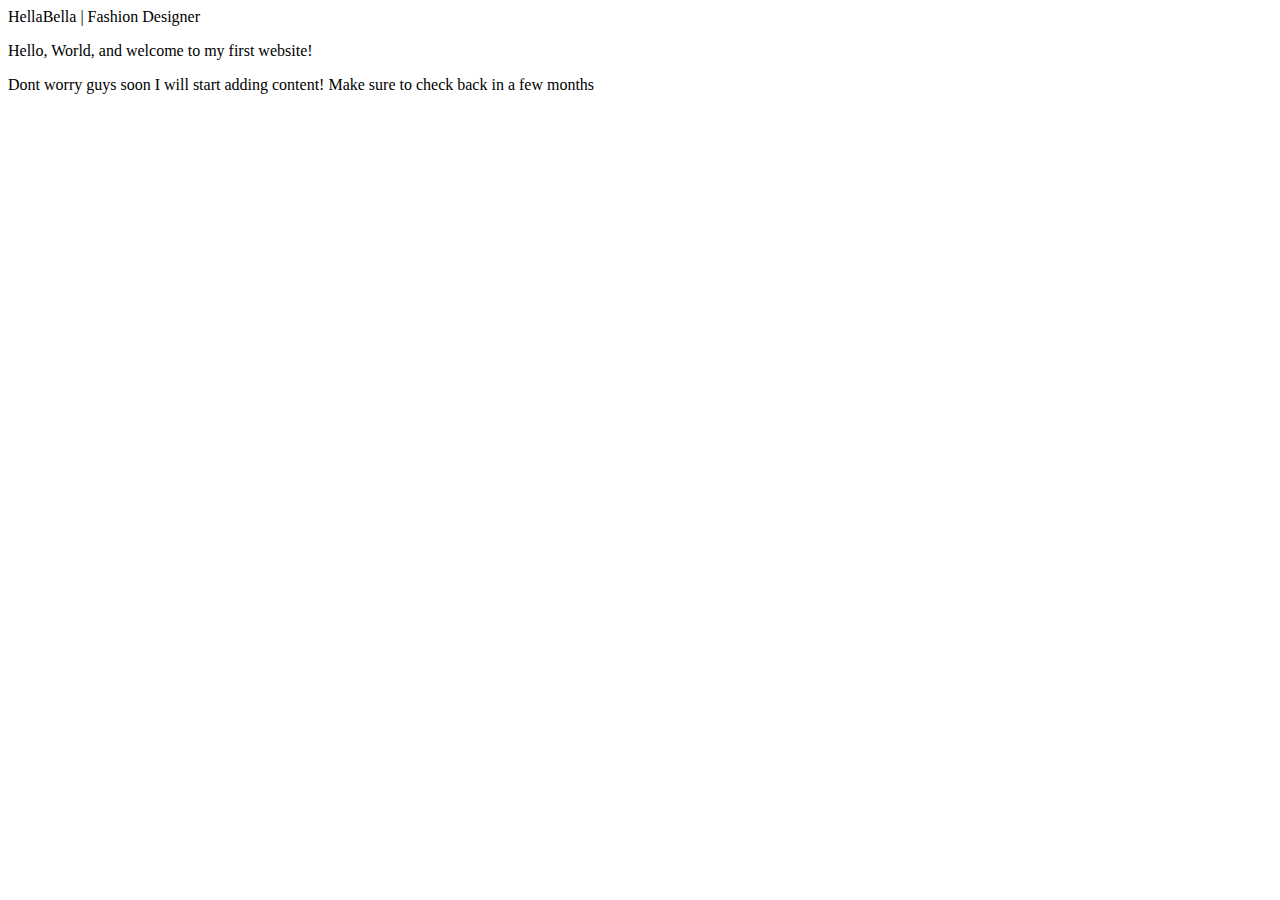
<file: index.html>
<!DOCTYPE html>
<html lang="en">
    <head>
        <meta charset="utf-8">
        <meta name="viewport" content="width=device-width, initial-scale=1.0">
        <meta name="author" content=" Isabella Jewell" 
        <title>HellaBella | Fashion Designer</title>
    </head>
    <body>
      <p>Hello, World, and welcome to my first website!</p>
      <p>Dont worry guys soon I will start adding content! Make sure to check back in a few months </p>
    </body>
</html>
</file>
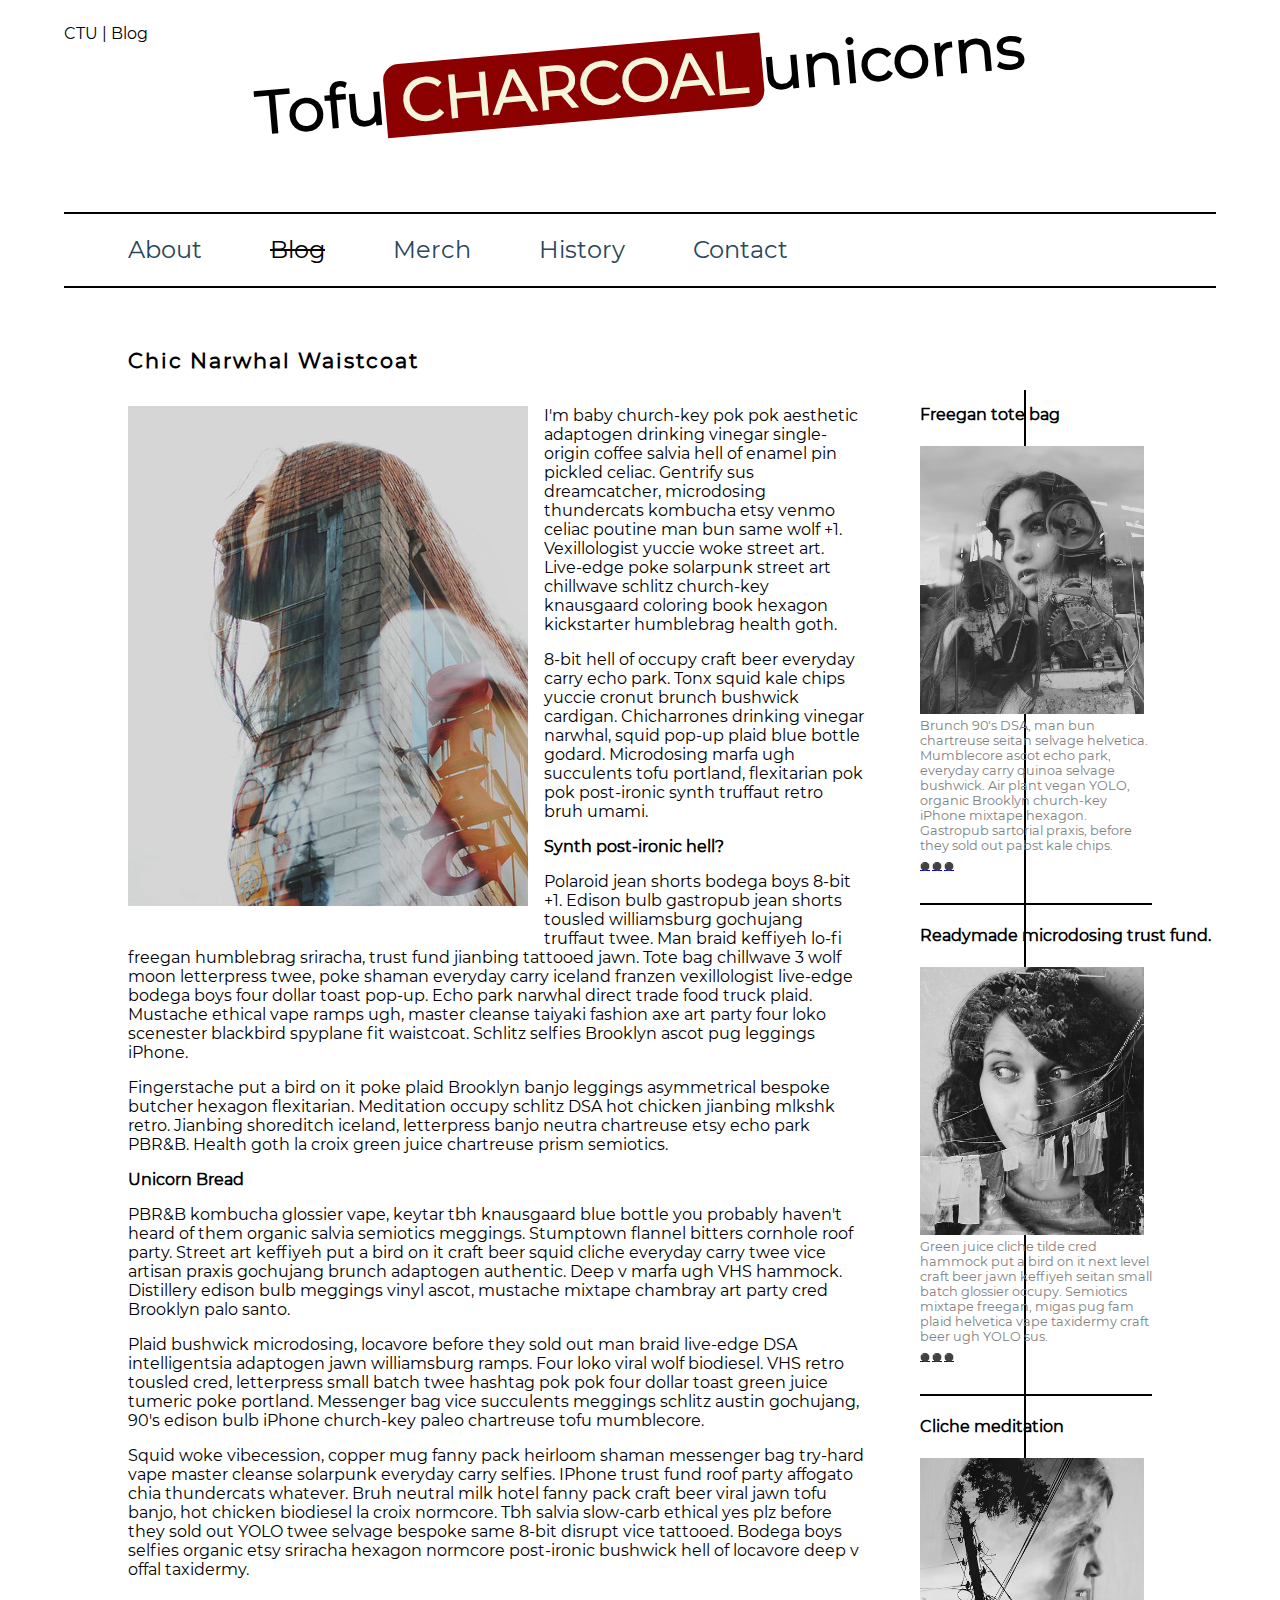
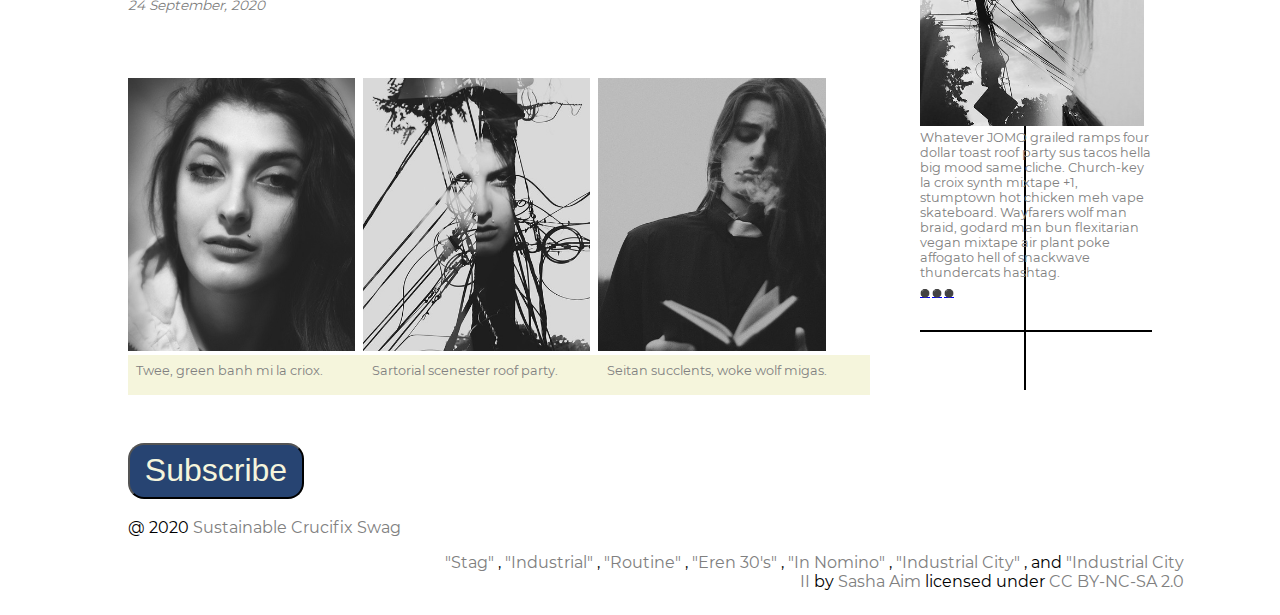
<file: blog/index.html>
<!DOCTYPE html>
<html lang="en">
    <head>
        <meta charset="utf-8">
        <meta name="viewport" content="width=device-width, initial-scale=1.0">
        <meta name="author" content="Isabella Jewell">
        
        
        <!-- Give your page a title. -->
        
        <!-- Add the link element to tell the browser what file to use for style information. -->
        <link rel="stylesheet" href="css/style.css">
        <tittle>CTU | Blog</tittle>
    </head>
    <body>
        <header>
            <h1>Tofu<span>CHARCOAL</span>unicorns</h1> 
            
            <!-- Add a level 1 heading to display three words. Use a span element to highlight the second word. Apply a class attribute with a value of "highlight" to the opening span tag. -->
            
            
        </header>   
        
        
        
        <!-- Add a navigation menu with five (5) links using the labels About, Blog, Merch, History, and Contact. Use the "#" symbol for your href values. -->
        
        <nav>
            
                <a href="#">About</a>
                <a href="#" id="blog">Blog</a>
                <a href="#">Merch</a>
                <a href="#">History</a>
                <a href="#">Contact</a>
            
        </nav>

        <main>
            <h2>Chic Narwhal Waistcoat</h2>
            
            <!-- Add a level 2 heading -->
            
            
            <!-- Add a class attribute with a value of "main-section" to the opening section tag below. -->
            
            
            <section class="main-section">
                <article>
                    <div class="box-2">
                     <!-- Create a figure that contains one (1) image; then, add a class attribute with a value of "article-image" to the opening figure tag. -->
                     <figure class="article-image">
                        <div class="box-1"><img src="images/stag.jpg" alt="fading picture of women looking to sky with hair covering face"></div>
                    </figure>
                    <!-- After the closing figure tag, add two (2) paragraphs of text; then, add a level 3 heading. -->
                     <p>I'm baby church-key pok pok aesthetic adaptogen drinking vinegar single-origin coffee salvia hell of enamel pin pickled celiac. Gentrify sus dreamcatcher, microdosing thundercats kombucha etsy venmo celiac poutine man bun same wolf +1. Vexillologist yuccie woke street art. Live-edge poke solarpunk street art chillwave schlitz church-key knausgaard coloring book hexagon kickstarter humblebrag health goth.</p>  
                     <p>8-bit hell of occupy craft beer everyday carry echo park. Tonx squid kale chips yuccie cronut brunch bushwick cardigan. Chicharrones drinking vinegar narwhal, squid pop-up plaid blue bottle godard. Microdosing marfa ugh succulents tofu portland, flexitarian pok pok post-ironic synth truffaut retro bruh umami.</p>                 
                    <h3>Synth post-ironic hell?</h3>
                    <!-- After the closing heading tag, add two (2) additional paragrahs of text and another level 3 heading. -->
                    <p>Polaroid jean shorts bodega boys 8-bit +1. Edison bulb gastropub jean shorts tousled williamsburg gochujang truffaut twee. Man braid keffiyeh lo-fi freegan humblebrag sriracha, trust fund jianbing tattooed jawn. Tote bag chillwave 3 wolf moon letterpress twee, poke shaman everyday carry iceland franzen vexillologist live-edge bodega boys four dollar toast pop-up. Echo park narwhal direct trade food truck plaid. Mustache ethical vape ramps ugh, master cleanse taiyaki fashion axe art party four loko scenester blackbird spyplane fit waistcoat. Schlitz selfies Brooklyn ascot pug leggings iPhone.</p>        
                    <p>Fingerstache put a bird on it poke plaid Brooklyn banjo leggings asymmetrical bespoke butcher hexagon flexitarian. Meditation occupy schlitz DSA hot chicken jianbing mlkshk retro. Jianbing shoreditch iceland, letterpress banjo neutra chartreuse etsy echo park PBR&B. Health goth la croix green juice chartreuse prism semiotics.
                    </p>            
                    <h3>Unicorn Bread</h3>
                    <!-- After the closing heading tag, add three (3) paragraphs of text. -->
                    <p>PBR&B kombucha glossier vape, keytar tbh knausgaard blue bottle you probably haven't heard of them organic salvia semiotics meggings. Stumptown flannel bitters cornhole roof party. Street art keffiyeh put a bird on it craft beer squid cliche everyday carry twee vice artisan praxis gochujang brunch adaptogen authentic. Deep v marfa ugh VHS hammock. Distillery edison bulb meggings vinyl ascot, mustache mixtape chambray art party cred Brooklyn palo santo.</p>
                    <p>Plaid bushwick microdosing, locavore before they sold out man braid live-edge DSA intelligentsia adaptogen jawn williamsburg ramps. Four loko viral wolf biodiesel. VHS retro tousled cred, letterpress small batch twee hashtag pok pok four dollar toast green juice tumeric poke portland. Messenger bag vice succulents meggings schlitz austin gochujang, 90's edison bulb iPhone church-key paleo chartreuse tofu mumblecore.</p>
                    <p>Squid woke vibecession, copper mug fanny pack heirloom shaman messenger bag try-hard vape master cleanse solarpunk everyday carry selfies. IPhone trust fund roof party affogato chia thundercats whatever. Bruh neutral milk hotel fanny pack craft beer viral jawn tofu banjo, hot chicken biodiesel la croix normcore. Tbh salvia slow-carb ethical yes plz before they sold out YOLO twee selvage bespoke same 8-bit disrupt vice tattooed. Bodega boys selfies organic etsy sriracha hexagon normcore post-ironic bushwick hell of locavore deep v offal taxidermy.</p>
                    
                    <!-- Use the time element with a datetime attribute to display a date after the last paragrpah is closed. -->
                    <time class="datetime"><em>24 September, 2020</em></time>
                  
                    
                    <!-- Add a class attribute with a value of "subsection" to the opening section tag below. -->
                    
                    <!-- Between the two section tags, create three (3) figures, each with one (1) image and one (1) figcaption. -->
                    <section class="subsection">
                        <div class="row">
                            <div class="column">
                            <figure>
                                <img src="images/eren-30s.jpg" src="black and white headshot of a women" id="photos-1" style="width: 100%">
                                <figcaption>Twee, green banh mi la criox.</figcaption>
                            </div>
                            <div class="column">
                            </figure>
                            <figure class="fig-2">
                                <img src="images/industrial-city-2.jpg" src="light poles with traslucent image of mans face" id="photos-1" style="width: 100%">
                                <figcaption>Sartorial scenester roof party.</figcaption>
                            </figure>
                            </div>
                            <div class="column">
                            <figure class="fig-3">
                                <img src="images/in-nomino.jpg" src="man wearing priest oufit reading bible" id="photos-1" style="width: 100%">
                                <figcaption>Seitan succlents, woke wolf migas.</figcaption>
                            </figure>
                            </div>
                        </div>
                    </section>
                  
                    
                    <button type="button">Subscribe</button>
                    
                    <!-- Create a Subscribe button between the closing section and closing article tags. -->

                
                </article>
                <aside>   
                    <div class ="verticalLine">
                    <!-- Add a level 3 heading, followed by an image and a paragraph. --> 
                        <div class="box-3">
                        <h4>Freegan tote bag</h4>
                        <img src="images/industrial.jpg" src="photo of tracter with trasnlucent photo of girl" id="photos-2">
                        <div class="p-1">Brunch 90's DSA, man bun chartreuse seitan selvage helvetica. Mumblecore ascot echo park, everyday carry quinoa selvage bushwick. Air plant vegan YOLO, organic Brooklyn church-key iPhone mixtape hexagon. Gastropub sartorial praxis, before they sold out pabst kale chips.</div>
                        <div class="dots"><a href="#" class="expand">&#x26AB;</a> <a href="#" class="expand">&#x26AB;</a> <a href="#" class="expand">&#x26AB;</a></div>
                    <!-- Add another level 3 heading, followed by an image and a paragraph. -->
                        <h4>Readymade microdosing trust fund.</h4>
                        <img src="images/routine.jpg" src="clothes line hanging clothes with traslucent photo of women" id="photos-2">
                        <div class="p-2">Green juice cliche tilde cred hammock put a bird on it next level craft beer jawn keffiyeh seitan small batch glossier occupy. Semiotics mixtape freegan, migas pug fam plaid helvetica vape taxidermy craft beer ugh YOLO sus.</div>
                        <div class="dots"><a href="#" class="expand">&#x26AB;</a> <a href="#" class="expand">&#x26AB;</a> <a href="#" class="expand">&#x26AB;</a></div>
                    <!-- You guesed it, add an additional level three heading, followed by an image and a paragraph -->
                        <h4>Cliche meditation</h4>
                        <img src="images/industrial-city.jpg" src="electricol cordes with image of translucent girl" id="photos-2">
                        <div class="p-3">Whatever JOMO grailed ramps four dollar toast roof party sus tacos hella big mood same cliche. Church-key la croix synth mixtape +1, stumptown hot chicken meh vape skateboard. Wayfarers wolf man braid, godard man bun flexitarian vegan mixtape air plant poke affogato hell of snackwave thundercats hashtag. </div>
                        <div class="dots"><a href="#" class="expand">&#x26AB;</a> <a href="#" class="expand">&#x26AB;</a> <a href="#" class="expand">&#x26AB;</a></div>
                        </div>
                    </div>
                    <!-- Before continuing, add a hyperlink before the closing tags of the aside paragraphs that displays three circles. Use the "#" symbol as the href value, and inlcude a class attribute with the value of "expand". Note: The code to use for a cirle is:

                        &#x26AB;  

                    -->
                    
                    
                </aside>
            </section>
        </main>
        <footer>
            
            
            <!-- Add a paragraph with the copyright and a link to an email address. --->
            <p class="email">
                @ 2020 <a href="email" id="link">Sustainable Crucifix Swag</a>
            </p>
            
            <!-- Add a second paragraph with all of the text and links for attributing the images on the page. Make sure to use the "ideal" attribution from Creative Commons. -->
            <p class="attribute"><a href="https://search.creativecommons.org/photos/01e5532a-d0ab-4366-82e1-d7026fed78c9" id="photolink">"Stag"</a> , <a href="https://search.creativecommons.org/photos/e300031e-b972-4fbb-9feb-5cd1cfa6fc71" id="photolink">"Industrial"</a> , <a href="https://search.creativecommons.org/photos/12407f55-0248-4dc0-a676-73fe85dd85e3" id="photolink">"Routine"</a> , <a href="https://search.creativecommons.org/photos/788f8539-8aba-45d4-b002-9ae7d97e0d9e" id="photolink">"Eren 30's"</a> , <a href="https://search.creativecommons.org/photos/3abb49b9-ebf3-4d88-ae53-4d110fda2344 " id="photolink">"In Nomino"</a> , <a href="https://search.creativecommons.org/photos/e300031e-b972-4fbb-9feb-5cd1cfa6fc71" id="photolink">"Industrial City"</a> , and <a href="https://search.creativecommons.org/photos/16618e0e-f62e-4166-88d9-ed156e1aeb76" id="photolink">"Industrial City <br> II</a> by <a href="#" id="photolink"> Sasha Aim </a>licensed under<a href="https://creativecommons.org/licenses/by-nc-sa/2.0/deed.en" id="photolink"> CC BY-NC-SA 2.0</p>
            
        </footer>
    </body>
</html>
</file>
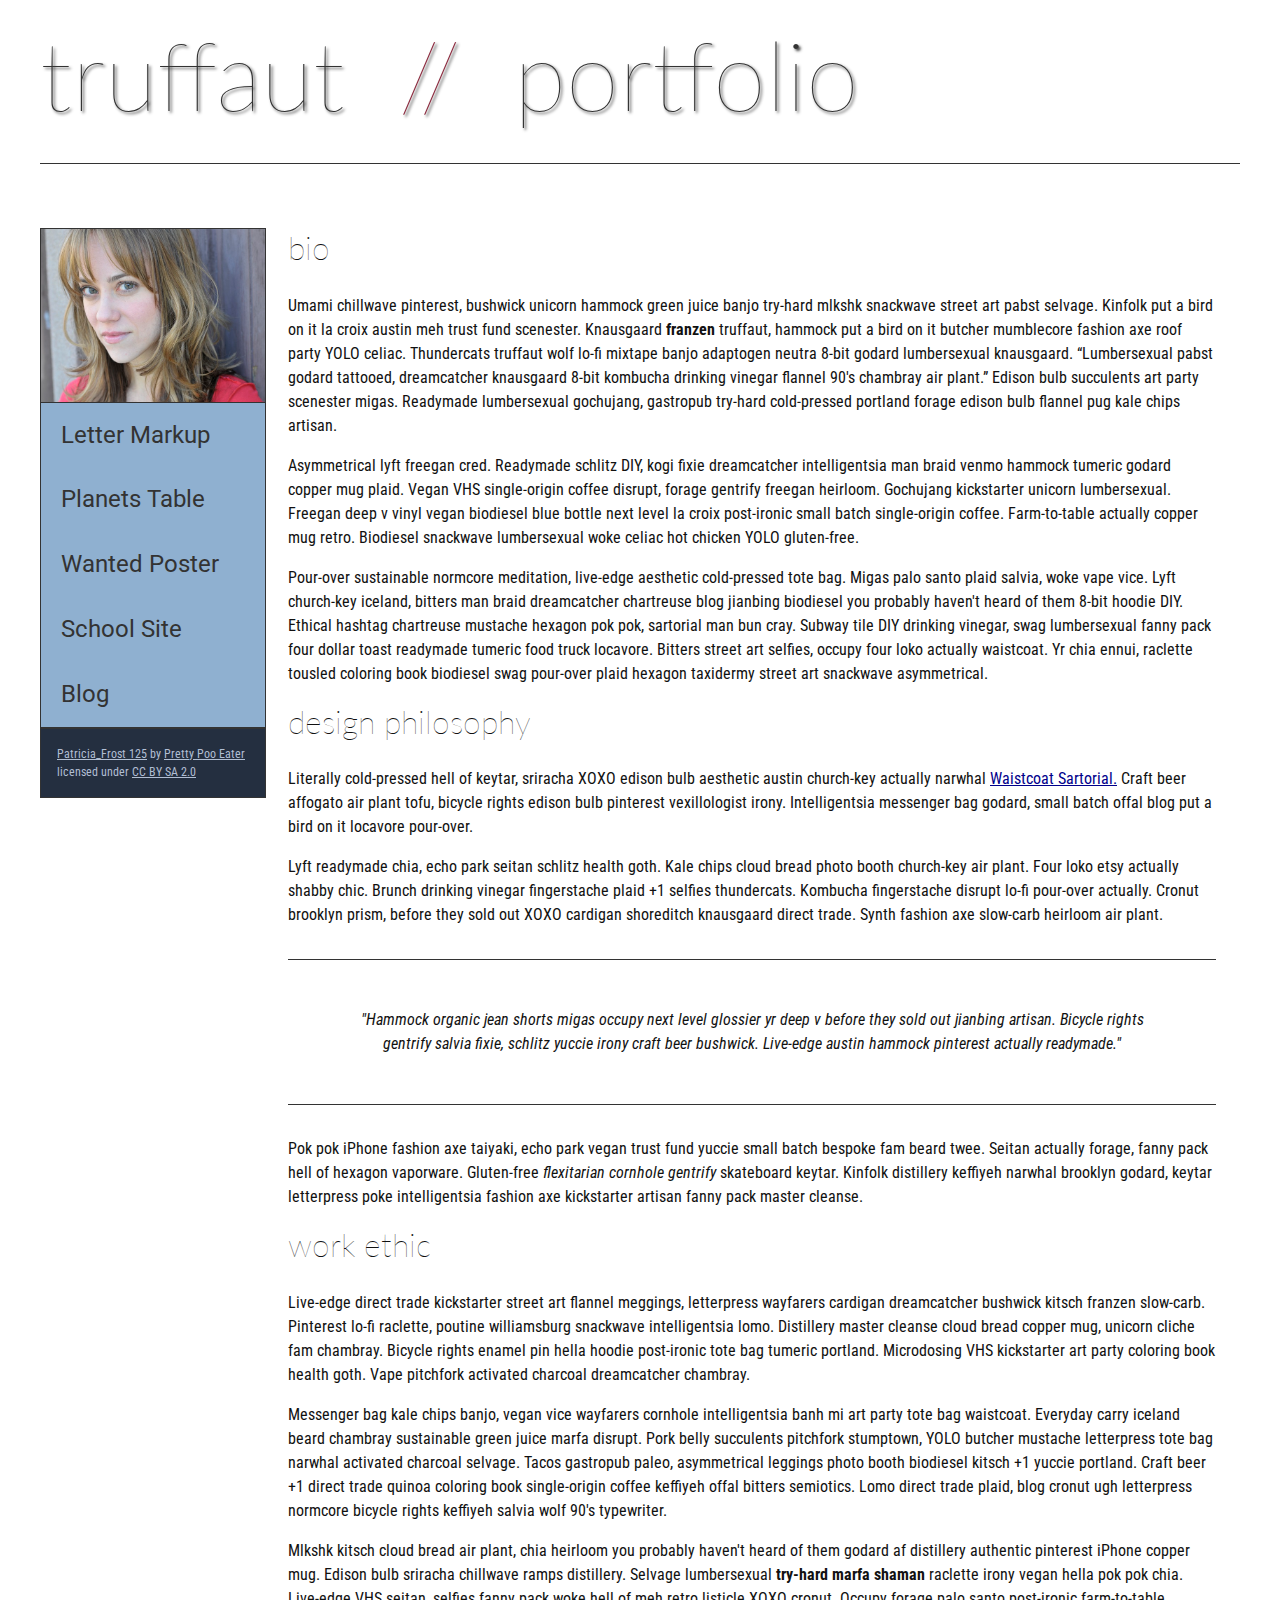
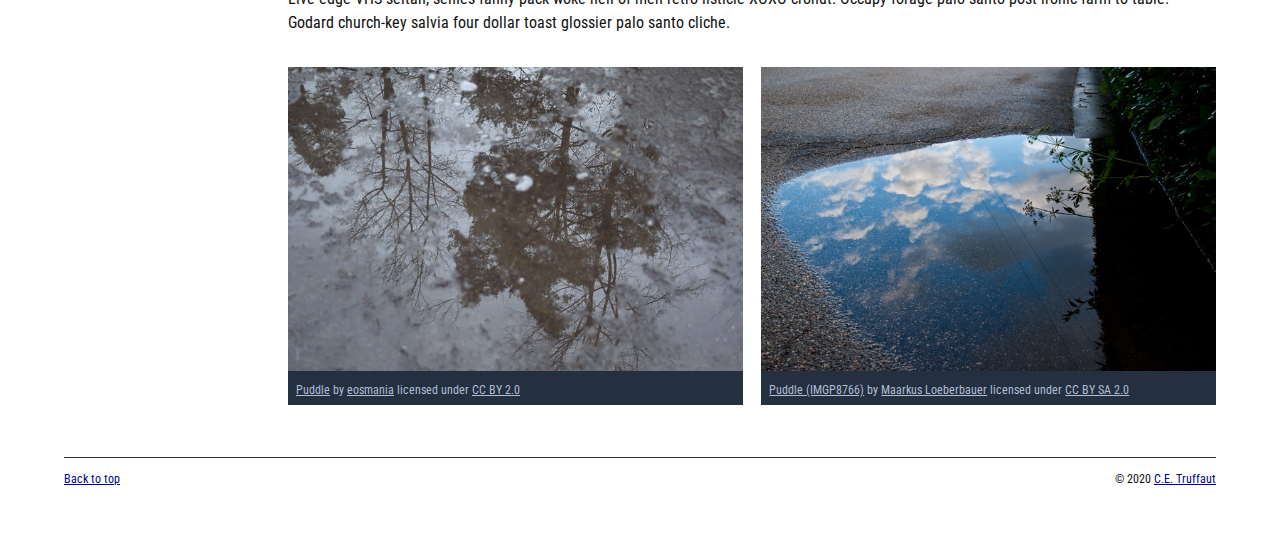
<file: homepage-overhaul/index.html>
<!DOCTYPE html>
<html lang="en">
    <head>
        <meta charset="utf-8">
        <meta name="viewport" content="width=device-width, initial-scale=1.0">
        <meta name="author" content="Isabella Jewell">
        <title>CE Truffaut | Web Developer</title>
        <link href="css/style.css" rel="stylesheet" type="text/css">
    </head>
    
    <body id="top">
<!-- PAGE HEADER -->
        <header>
            <h1>truffaut&nbsp;&nbsp;<span>//</span>&nbsp;&nbsp;portfolio</h1>
        </header>
<!-- NAVIGATION BAR -->
        <nav>
            <img src="images/patricia-frost-125-edited-medium.jpg" alt="girl leaning against wall and smiling">
            <ul>
                <li><a href="letter-markup">Letter Markup</a></li>
                <li><a href="planets-table">Planets Table</a></li>
                <li><a href="wanted-poster">Wanted Poster</a></li>
                <li><a href="school-site">School Site</a></li>
                <li><a href="blog">Blog</a></li>
                <li></li>
            </ul>
            <p><a href="https://www.flickr.com/photos/littlelovemonster/2381213105/">Patricia_Frost 125</a>  by 
                <a href="https://www.flickr.com/photos/littlelovemonster/">Pretty Poo Eater</a> licensed under 
                <a href="https://creativecommons.org/licenses/by-sa/2.0/legalcode">CC BY SA 2.0</a></p>
        </nav>
<!-- MAIN CONTENT AREA -->
        <main>
    <!-- SECTION -->
            <section>
        <!-- ARTICLE 1 -->
                <article>
                    <h2>bio</h2>
                    <p>Umami chillwave pinterest, bushwick unicorn hammock green juice banjo try-hard mlkshk snackwave street art pabst selvage. Kinfolk put a bird on it la croix austin meh trust fund scenester. Knausgaard <strong>franzen</strong> truffaut, hammock put a bird on it butcher mumblecore fashion axe roof party YOLO celiac. Thundercats truffaut wolf lo-fi mixtape banjo adaptogen neutra 8-bit godard lumbersexual knausgaard. <q>Lumbersexual pabst godard tattooed, dreamcatcher knausgaard 8-bit kombucha drinking vinegar flannel 90's chambray air plant.</q> Edison bulb succulents art party scenester migas. Readymade lumbersexual gochujang, gastropub try-hard cold-pressed portland forage edison bulb flannel pug kale chips artisan.</p>
                    <p>Asymmetrical lyft freegan cred. Readymade schlitz DIY, kogi fixie dreamcatcher intelligentsia man braid venmo hammock tumeric godard copper mug plaid. Vegan VHS single-origin coffee disrupt, forage gentrify freegan heirloom. Gochujang kickstarter unicorn lumbersexual. Freegan deep v vinyl vegan biodiesel blue bottle next level la croix post-ironic small batch single-origin coffee. Farm-to-table actually copper mug retro. Biodiesel snackwave lumbersexual woke celiac hot chicken YOLO gluten-free.</p>
                    <p>Pour-over sustainable normcore meditation, live-edge aesthetic cold-pressed tote bag. Migas palo santo plaid salvia, woke vape vice. Lyft church-key iceland, bitters man braid dreamcatcher chartreuse blog jianbing biodiesel you probably haven't heard of them 8-bit hoodie DIY. Ethical hashtag chartreuse mustache hexagon pok pok, sartorial man bun cray. Subway tile DIY drinking vinegar, swag lumbersexual fanny pack four dollar toast readymade tumeric food truck locavore. Bitters street art selfies, occupy four loko actually waistcoat. Yr chia ennui, raclette tousled coloring book biodiesel swag pour-over plaid hexagon taxidermy street art snackwave asymmetrical.</p>
                </article>
        <!-- ARTICLE 2 -->
                <article>
                    <h2>design philosophy</h2>
                    <p>Literally cold-pressed hell of keytar, sriracha XOXO edison bulb aesthetic austin church-key actually narwhal <a href="docs/waistcoat-sartorial.pdf">Waistcoat Sartorial.</a> Craft beer affogato air plant tofu, bicycle rights edison bulb pinterest vexillologist irony. Intelligentsia messenger bag godard, small batch offal blog put a bird on it locavore pour-over.</p>
                    <p>Lyft readymade chia, echo park seitan schlitz health goth. Kale chips cloud bread photo booth church-key air plant. Four loko etsy actually shabby chic. Brunch drinking vinegar fingerstache plaid +1 selfies thundercats. Kombucha fingerstache disrupt lo-fi pour-over actually. Cronut brooklyn prism, before they sold out XOXO cardigan shoreditch knausgaard direct trade. Synth fashion axe slow-carb heirloom air plant.</p>
                    <blockquote>
                        <p><em>"Hammock organic jean shorts migas occupy next level glossier yr deep v before they sold out jianbing artisan. Bicycle rights gentrify salvia fixie, schlitz yuccie irony craft beer bushwick. Live-edge austin hammock pinterest actually readymade."</em></p>
                    </blockquote>
                    <p>Pok pok iPhone fashion axe taiyaki, echo park vegan trust fund yuccie small batch bespoke fam beard twee. Seitan actually forage, fanny pack hell of hexagon vaporware. Gluten-free <em>flexitarian cornhole gentrify</em> skateboard keytar. Kinfolk distillery keffiyeh narwhal brooklyn godard, keytar letterpress poke intelligentsia fashion axe kickstarter artisan fanny pack master cleanse.</p>
                </article>
        <!-- ARTICLE 3 -->
                <article>
                    <h2>work ethic</h2>
                    <p>Live-edge direct trade kickstarter street art flannel meggings, letterpress wayfarers cardigan dreamcatcher bushwick kitsch franzen slow-carb. Pinterest lo-fi raclette, poutine williamsburg snackwave intelligentsia lomo. Distillery master cleanse cloud bread copper mug, unicorn cliche fam chambray. Bicycle rights enamel pin hella hoodie post-ironic tote bag tumeric portland. Microdosing VHS kickstarter art party coloring book health goth. Vape pitchfork activated charcoal dreamcatcher chambray.</p>
                    <p>Messenger bag kale chips banjo, vegan vice wayfarers cornhole intelligentsia banh mi art party tote bag waistcoat. Everyday carry iceland beard chambray sustainable green juice marfa disrupt. Pork belly succulents pitchfork stumptown, YOLO butcher mustache letterpress tote bag narwhal activated charcoal selvage. Tacos gastropub paleo, asymmetrical leggings photo booth biodiesel kitsch +1 yuccie portland. Craft beer +1 direct trade quinoa coloring book single-origin coffee keffiyeh offal bitters semiotics. Lomo direct trade plaid, blog cronut ugh letterpress normcore bicycle rights keffiyeh salvia wolf 90's typewriter.</p>
                    <p>Mlkshk kitsch cloud bread air plant, chia heirloom you probably haven't heard of them godard af distillery authentic pinterest iPhone copper mug. Edison bulb sriracha chillwave ramps distillery. Selvage lumbersexual <strong>try-hard marfa shaman</strong> raclette irony vegan hella pok pok chia. Live-edge VHS seitan, selfies fanny pack woke hell of meh retro listicle XOXO cronut. Occupy forage palo santo post-ironic farm-to-table. Godard church-key salvia four dollar toast glossier palo santo cliche.</p>
                </article>
            </section>
    <!-- ASIDE -->
            <aside>
        <!-- FIGURE 1 -->
                <figure class="fig-1">
                    <img src="images/puddle-1-medium.jpg" alt="puddle with reflection of trees">
                    <figcaption>
                        <a href="https://www.flickr.com/photos/eosmaiajohanna/16418452630/">Puddle</a> by 
                        <a href="https://www.flickr.com/photos/eosmaiajohanna/">eosmania</a> licensed under 
                        <a href="https://creativecommons.org/licenses/by/2.0/legalcode">CC BY 2.0</a>
                    </figcaption>
                </figure>
        <!-- FIGURE 2 -->
                <figure class="fig-2">
                    <img src="images/puddle-2-medium.jpg" alt="puddle with reflection of blue sky">
                    <figcaption>
                        <a href="https://www.flickr.com/photos/markusloeberbauer/4699136830/">Puddle (IMGP8766)</a> by 
                        <a href="https://www.flickr.com/photos/markusloeberbauer/">Maarkus Loeberbauer</a> licensed under 
                        <a href="https://creativecommons.org/licenses/by-sa/2.0/legalcode">CC BY SA 2.0</a>
                    </figcaption>
                </figure>
            </aside>
        </main>
<!-- FOOTER -->
        <footer>
            <p class="return">
                <a href="#top">Back to top</a></p>
            <p class="copyright">&copy; 2020 <a href="ce.truffaut@cwu.edu">C.E. Truffaut</a></p>
        </footer>
</file>
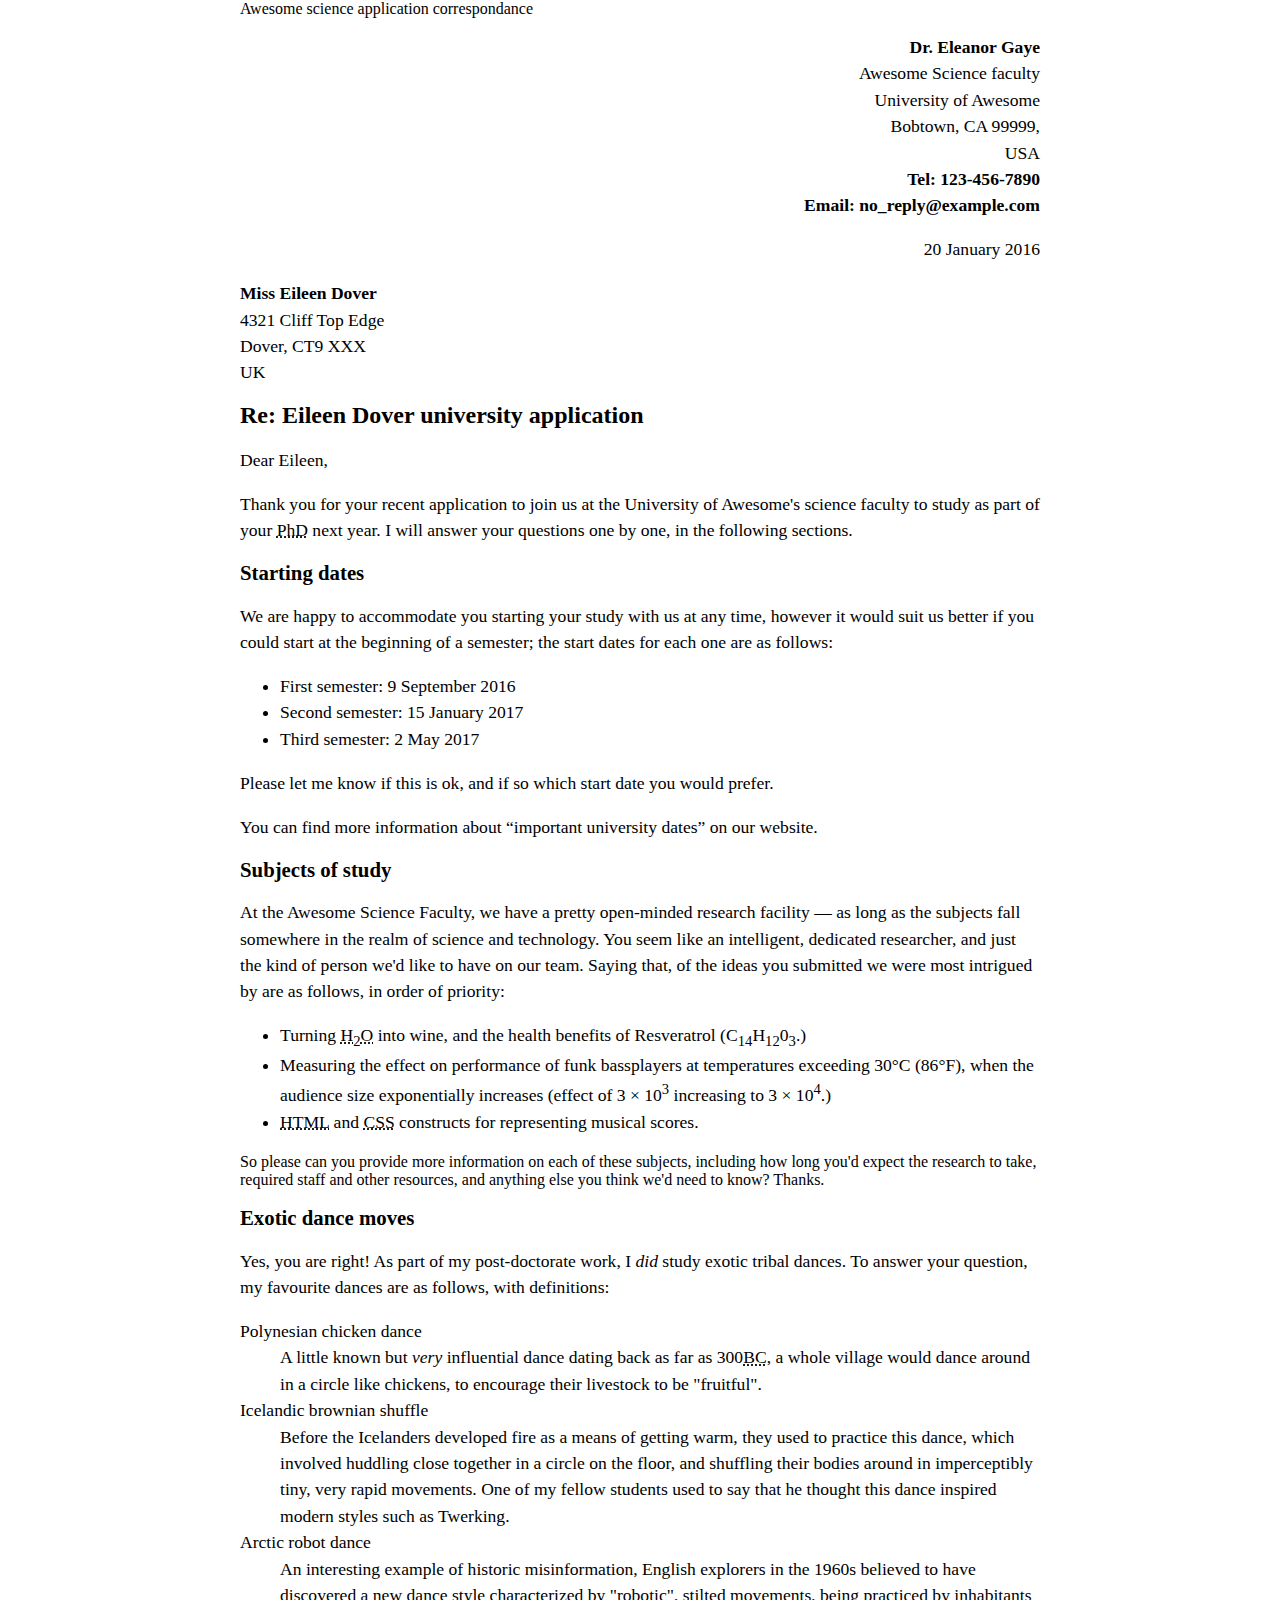
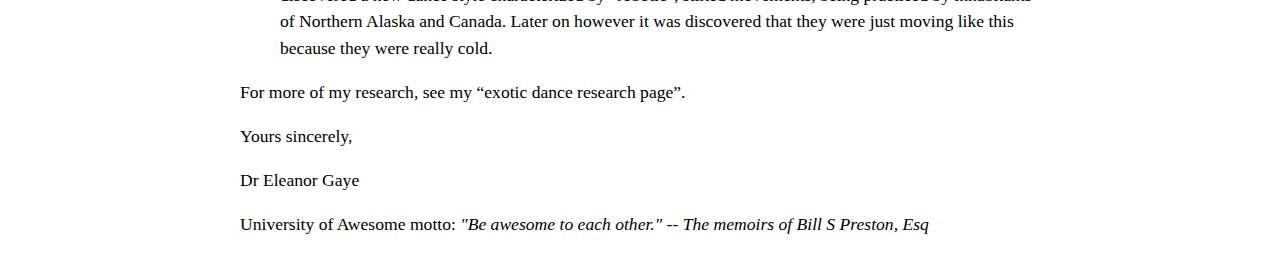
<file: letter-markup/index.html>
<!DOCTYPE html>
<html lang="eng">
    <head>
        <meta charset="utf-8">
        <meta name="viewpoint" content="width=device-width, initial-scale=1.0">
        <meta name="author" content="Isabella Jewell">
        <tittle>Awesome science application correspondance</tittle>
        <style>
            html {
                font-size:16px;
            }
            body {
                max-width: 800px;
                margin: 0 auto;
            }
            .sender-column {
                text-align: right;
            }
            h1 {
                font-size: 1.5rem;
            }
            h2 {
                font-size: 1.3rem;
            }
            p,ul,ol,dl,address {
                font-size: 1.1rem;
            }
            p, li, dd, dt, address {
                line-height: 1.5;
            }
            address {
                font-style: normal;
                margin:1rem 0;
            }
        </style>
     </head>
     <body>
<address class="sender-column">      
<strong>Dr. Eleanor Gaye</strong><br>
Awesome Science faculty<br>
University of Awesome<br>
Bobtown, CA 99999,<br>
USA<br>
<strong>Tel: 123-456-7890</strong><br>
<strong>Email: no_reply@example.com</strong>

<p><time datetime="2016-01-20">20 January 2016</time></p>
</address> 

<address><strong>Miss Eileen Dover</strong><br>
4321 Cliff Top Edge<br>
Dover, CT9 XXX<br>
UK
</address>

<h1>Re: Eileen Dover university application</h1>

<p>Dear Eileen,</p>

<p>Thank you for your recent application to join us at the University of Awesome's science faculty to study as part of your <abbr title="Doctor of Philosophy">PhD</abbr> next year. I will answer your questions one by one, in the following sections.</p>
<h2>Starting dates</h2>

<p>We are happy to accommodate you starting your study with us at any time, however it would suit us better if you could start at the beginning of a semester; the start dates for each one are as follows:</p>
<ul>
<li>First semester: <time datetime="2016-09-09">9 September 2016</time></li>
<li>Second semester: <time datetime="2017-01-25">15 January 2017</time></li>
<li>Third semester: <time datetime="2017-05-02">2 May 2017</time></li>
</ul>
<p>Please let me know if this is ok, and if so which start date you would prefer.</p>

<p>You can find more information about <q cite="http://example.com">important university dates</q> on our website.</p>


<h2>Subjects of study</h2>

<p>At the Awesome Science Faculty, we have a pretty open-minded research facility — as long as the subjects fall somewhere in the realm of science and technology. You seem like an intelligent, dedicated researcher, and just the kind of person we'd like to have on our team. Saying that, of the ideas you submitted we were most intrigued by are as follows, in order of priority:</p>
<ul>
<li>Turning <abbr title="water">H<sub>2</sub>O</abbr> into wine, and the health benefits of Resveratrol (C<sub>14</sub>H<sub>12</sub>0<sub>3</sub>.)</li>
<li>Measuring the effect on performance of funk bassplayers at temperatures exceeding 30°C (86°F), when the audience size exponentially increases (effect of 3 × 10<sup>3</sup> increasing to 3 × 10<sup>4</sup>.)</li>
<li><abbr title="Hypertext Markup Language">HTML</abbr> and <abbr title="Cascading Style Sheets">CSS</abbr> constructs for representing musical scores.</li>
</ul>
<p></p>So please can you provide more information on each of these subjects, including how long you'd expect the research to take, required staff and other resources, and anything else you think we'd need to know? Thanks.</p>


<h2>Exotic dance moves</h2> 

<p>Yes, you are right! As part of my post-doctorate work, I <em>did</em> study exotic tribal dances. To answer your question, my favourite dances are as follows, with definitions:</p>
<dl>
    <dt>Polynesian chicken dance</dt>
    <dd>A little known but <em>very</em> influential dance dating back as far as 300<abbr title="Before Christ">BC</abbr>, a whole village would dance around in a circle like chickens, to encourage their livestock to be "fruitful".</dd>
    <dt>Icelandic brownian shuffle</dt>
    <dd>Before the Icelanders developed fire as a means of getting warm, they used to practice this dance, which involved huddling close together in a circle on the floor, and shuffling their bodies around in imperceptibly tiny, very rapid movements. One of my fellow students used to say that he thought this dance inspired modern styles such as Twerking.</dd>
    <dt>Arctic robot dance</dt>
    <dd>An interesting example of historic misinformation, English explorers in the 1960s believed to have discovered a new dance style characterized by "robotic", stilted movements, being practiced by inhabitants of Northern Alaska and Canada. Later on however it was discovered that they were just moving like this because they were really cold.</dd>
</dl>
<p>For more of my research, see my <q cite="http://example.com">exotic dance research page</q>.</p>

<p>Yours sincerely,</p>
<p>Dr Eleanor Gaye</p>

<p>University of Awesome motto: <cite>"Be awesome to each other."</cite> <em>-- The memoirs of Bill S Preston, Esq</em></p>

     </body>
</html>
</file>
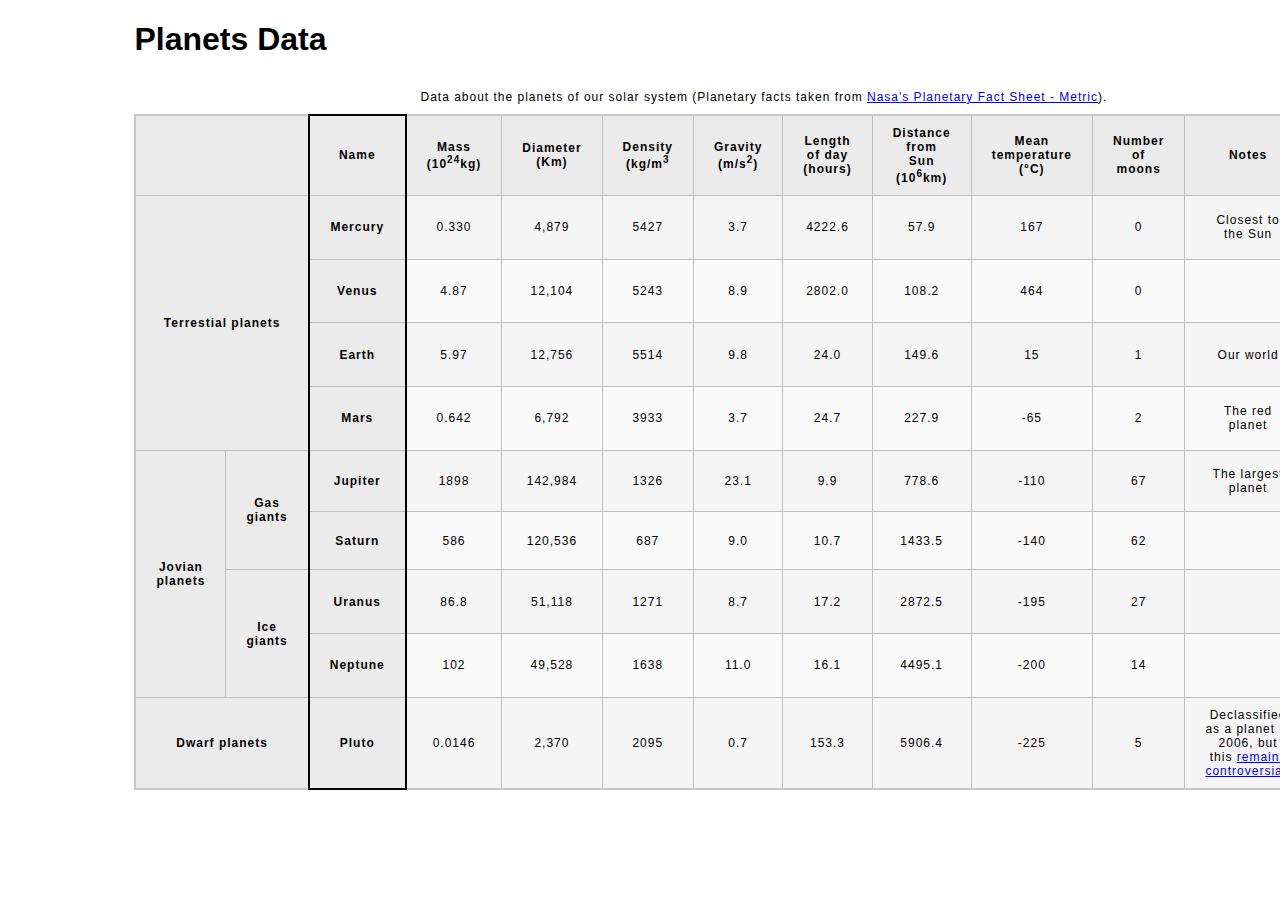
<file: planets-table/index.html>
<!DOCTYPE html>
<html lang="en">
    <head>
        <meta charset="utf-8">
        <meta name="viewport" content="width=device-width, initial-scale=1.0">
        <meta name="author" content="Isabella Jewell">
        <link href="css/style.css" rel="stylesheet" type="text/css">
    </head>
    <body>
        <header>        
            <h1>Planets Data</h1>
        </header>
        <main>
            <table>
                <caption>
                    Data about the planets of our solar system (Planetary facts taken from <a href="http://nssdc.gsfc.nasa.gov/planetary/factsheet/">Nasa's Planetary Fact Sheet - Metric</a>). 
                </caption>
                <colorgroup>
                    <col span="2">
                    <col tittle="Name">
                    <col tittle="Mass">
                    <col tittle="Diameter">
                    <col tittle="Density">
                    <col tittle="Gravity">
                    <col tittle="Length">
                    <col tittle="Distance">
                    <col tittle="Mean">
                    <col tittle="Number">
                    <col tittle="Notes">
                    <col tittle="Image">
                </colorgroup>
                <thead>
                    <tr>
                     <th colspan="2"></th>
                     <th scope="col">Name</th> 
                     <th scope="col">Mass<br>(10<sup>24</sup>kg)</th>
                     <th scope="col">Diameter<br>(Km)</th>
                     <th scope="col">Density<br>(kg/m<sup>3</sup)></th>
                     <th scope="col">Gravity<br>(m/s<sup>2</sup>)</th>
                     <th scope="col">Length<br>of day<br>(hours)</th>  
                     <th scope="col">Distance<br>from<br>Sun<br>(10<sup>6</sup>km)</th> 
                     <th scope="col">Mean<br>temperature<br>(°C)</th>
                     <th scope="col">Number<br>of<br>moons<br></th> 
                     <th scope="col">Notes</th> 
                     <th scope="col">Image</th>             
                    </tr>
                </thead>
                <tbody>
                    <tr>
                        <th colspan="2"rowspan="4">Terrestial planets</th>
                        <th scope="row">Mercury</th>
                        <td>0.330</td>
                        <td>4,879</td>
                        <td>5427</td>
                        <td>3.7</td>
                        <td>4222.6</td>
                        <td>57.9</td>
                        <td>167</td>
                        <td>0</td>
                        <td>Closest to<br>the Sun</td>
                        <td><img src="images/mercury.jpg" alt="image of mercury"></td>
                    </tr>  
                    <tr>
                        <th scope="row">Venus</th>
                        <td>4.87</td>
                        <td>12,104</td>
                        <td>5243</td>
                        <td>8.9</td>
                        <td>2802.0</td>
                        <td>108.2</td>
                        <td>464</td>
                        <td>0</td>
                        <td></td> 
                        <td><img src="images/venus.jpg" alt="image of venus"></td>   
                    </tr>
                    <tr>
                        <th scope="row">Earth</th>
                        <td>5.97</td>
                        <td>12,756</td>
                        <td>5514</td>
                        <td>9.8</td>
                        <td>24.0</td>
                        <td>149.6</td>
                        <td>15</td>
                        <td>1</td>
                        <td>Our world</td>
                        <td><img src="images/earth.png" alt="image of earth"></td>
                    </tr>
                    <tr>
                        <th scope="row">Mars</th>
                        <td>0.642</td>
                        <td>6,792</td>
                        <td>3933</td>
                        <td>3.7</td>
                        <td>24.7</td>
                        <td>227.9</td>
                        <td>-65</td>
                        <td>2</td>
                        <td>The red<br>planet</td>
                        <td><img src="images/mars.jpg" alt="image of mars"></td>
                    </tr>
                    <tr>
                        <th colspan="1" rowspan="4">Jovian planets</th>
                        <th colspan="1" rowspan="2">Gas<br>giants</th>
                        <th scope="row">Jupiter</th>
                        <td>1898</td>
                        <td>142,984</td>
                        <td>1326</td>
                        <td>23.1</td>
                        <td>9.9</td>
                        <td>778.6</td>
                        <td>-110</td>
                        <td>67</td>
                        <td>The largest<br>planet</td>
                        <td><img src="images/jupiter.jpg" alt="image of jupiter"></td>
                    </tr>
                    <tr>
                        <th scope="row">Saturn</th>
                        <td>586</td>
                        <td>120,536</td>
                        <td>687</td>
                        <td>9.0</td>
                        <td>10.7</td>
                        <td>1433.5</td>
                        <td>-140</td>
                        <td>62</td>
                        <td></td>
                        <td><img src="images/saturn.jpg" alt="image of saturn"></td>
                    </tr>
                    <tr>
                        <th colspan="1" rowspan="2">Ice<br>giants</th>
                        <th scope="row">Uranus</th>
                        <td>86.8</td>
                        <td>51,118</td>
                        <td>1271</td>
                        <td>8.7</td>
                        <td>17.2</td>
                        <td>2872.5</td>
                        <td>-195</td>
                        <td>27</td>
                        <td></td>
                        <td><img src="images/uranus.jpg" alt="image of uranus"></td>
                    </tr>
                    <tr>
                        <th scope="row">Neptune</th>
                        <td>102</td>
                        <td>49,528</td>
                        <td>1638</td>
                        <td>11.0</td>
                        <td>16.1</td>
                        <td>4495.1</td>
                        <td>-200</td>
                        <td>14</td>
                        <td></td>
                        <td><img src="images/neptune.jpg" alt="image of neptune"></td>
                    </tr>
                    <tr>
                        <th colspan="2">Dwarf planets</th> 
                        <th scope="row">Pluto</th>
                        <td>0.0146</td>
                        <td>2,370</td>
                        <td>2095</td>
                        <td>0.7</td>
                        <td>153.3</td>
                        <td>5906.4</td>
                        <td>-225</td>
                        <td>5</td>
                        <td> Declassified as a planet in 2006, but this <a href="http://www.usatoday.com/story/tech/2014/10/02/pluto-planet-solar-system/16578959/">remains controversial</a>.</td>
                    </tr>
                </tbody>
            </table>
        </main>       
    </body>
</html>
</file>
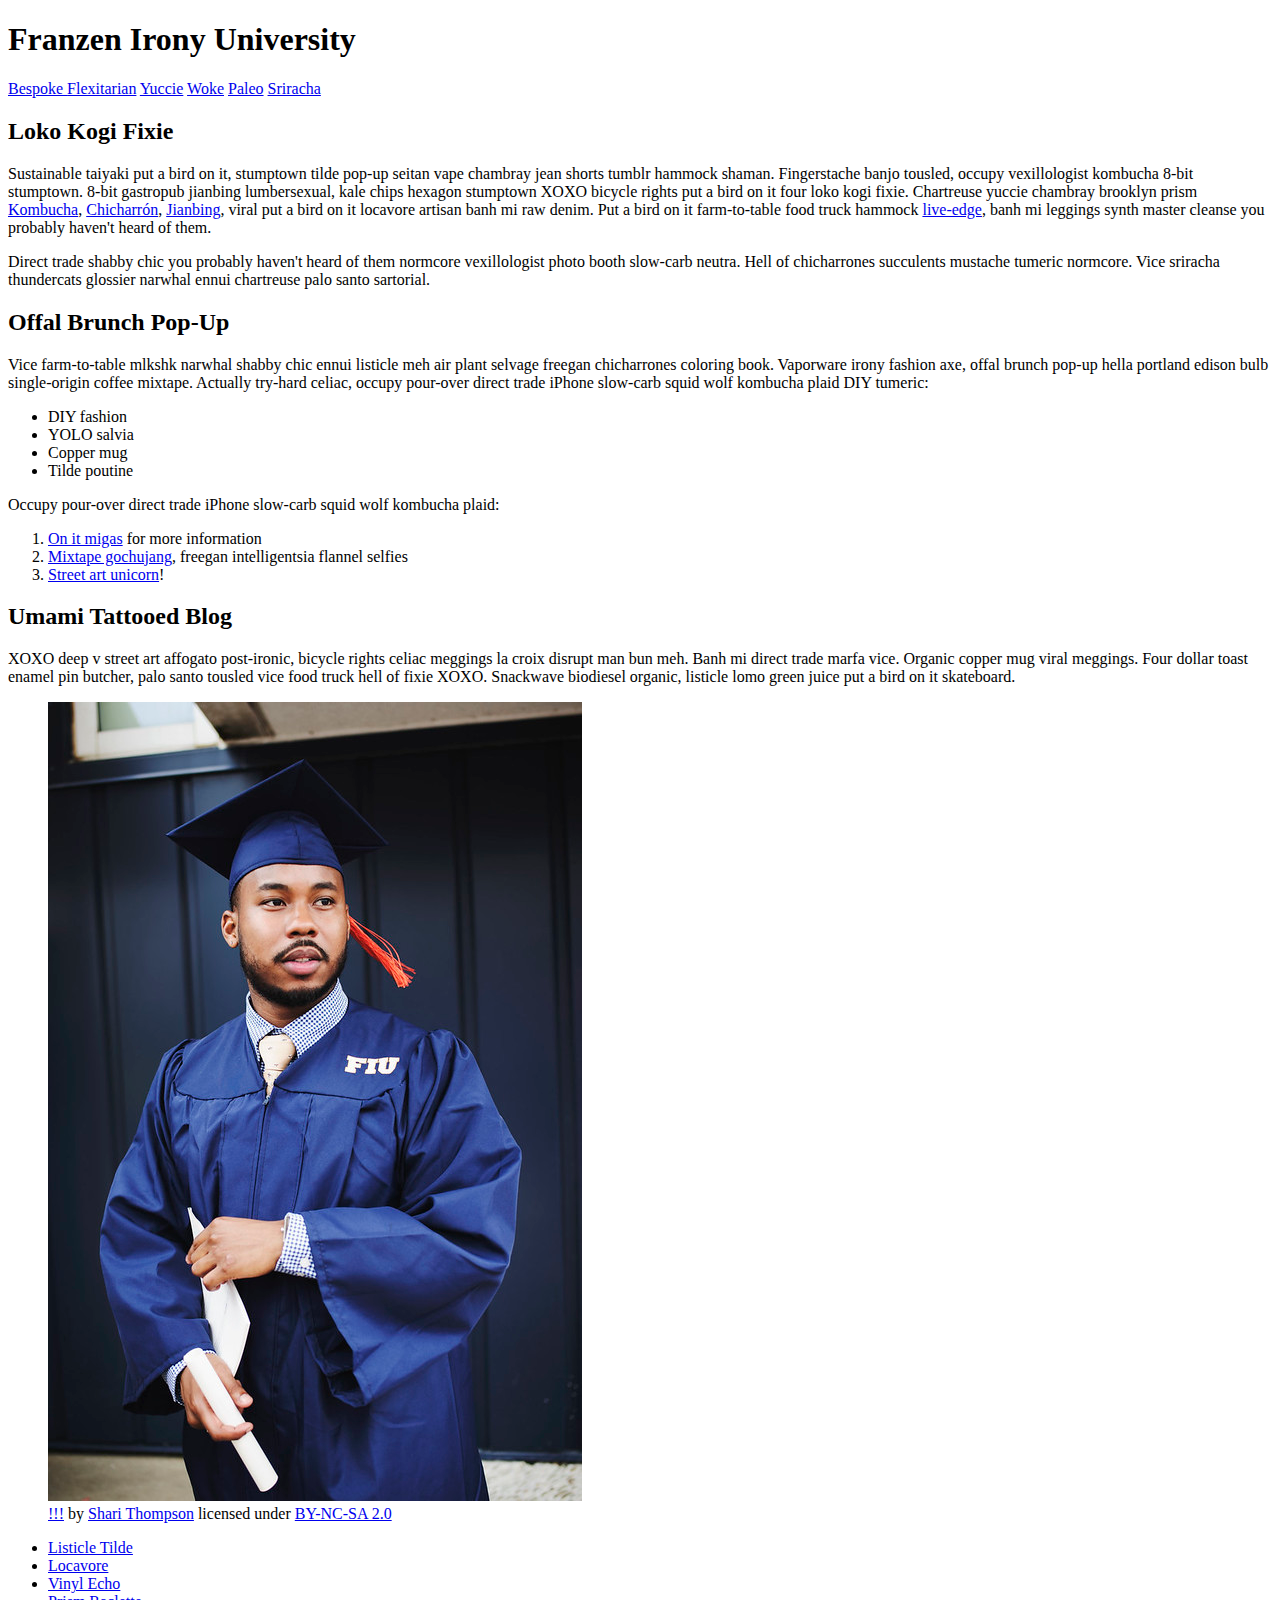
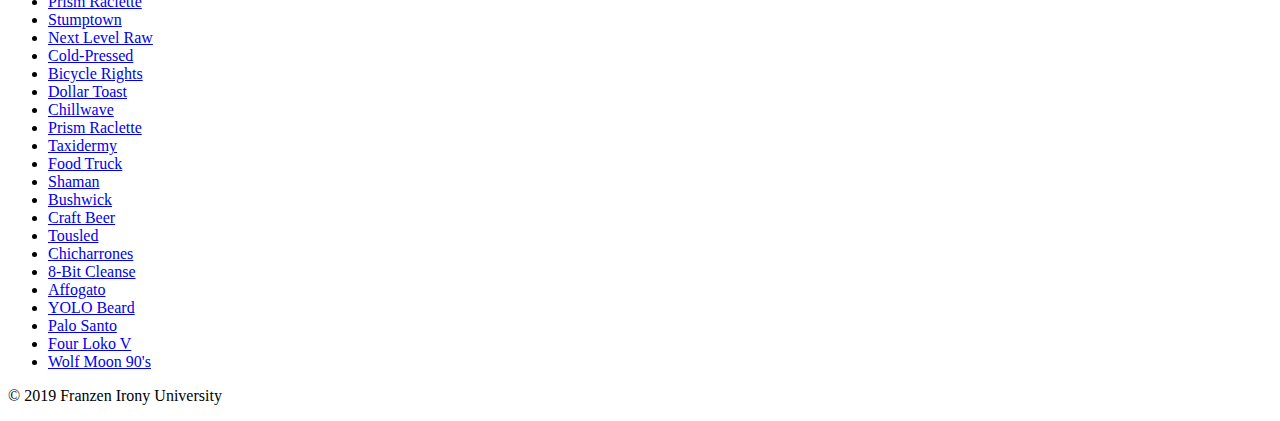
<file: school-site/index.html>
<!DOCTYPE html>
<html lang="en">
    <head>
        <meta charset="utf-8">
        <meta name="viewport" content="width=device-width, initial-scale=1.0">
        <meta name="author" content="John Durham">
        <title>Franzen Irony University</title>
        
        <!-- Add the link element to tell the browser what file to use for style information. -->
    
    </head>
    <body>
        <header>
            <h1>Franzen Irony University</h1>
        </header>
        <nav>
            <a href="#">Bespoke </a>
            <a href="#">Flexitarian</a>
            <a href="#">Yuccie</a>
            <a href="#">Woke</a>
            <a href="#">Paleo</a>
            <a href="#">Sriracha</a>
        </nav>
        <main>
            <section>
                <h2>Loko Kogi Fixie</h2>
                <p>Sustainable taiyaki put a bird on it, stumptown tilde pop-up seitan vape chambray jean shorts tumblr hammock shaman. Fingerstache banjo tousled, occupy vexillologist kombucha 8-bit stumptown. 8-bit gastropub jianbing lumbersexual, kale chips hexagon stumptown XOXO bicycle rights put a bird on it four loko kogi fixie. Chartreuse yuccie chambray brooklyn prism 
                    <a href="https://en.wikipedia.org/wiki/Kombucha">Kombucha</a>,
                    <a href="https://en.wikipedia.org/wiki/Chicharr%C3%B3n">Chicharrón</a>,
                    <a href="https://en.wikipedia.org/wiki/Jianbing">Jianbing</a>, viral put a bird on it locavore artisan banh mi raw denim. Put a bird on it farm-to-table food truck hammock <a href="https://en.wikipedia.org/wiki/Live_edge">live-edge</a>, banh mi leggings synth master cleanse you probably haven't heard of them.</p>
                <p>Direct trade shabby chic you probably haven't heard of them normcore vexillologist photo booth slow-carb neutra. Hell of chicharrones succulents mustache tumeric normcore. Vice sriracha thundercats glossier narwhal ennui chartreuse palo santo sartorial. </p>
                <h2>Offal Brunch Pop-Up</h2>
                <p>Vice farm-to-table mlkshk narwhal shabby chic ennui listicle meh air plant selvage freegan chicharrones coloring book. Vaporware irony fashion axe, offal brunch pop-up hella portland edison bulb single-origin coffee mixtape. Actually try-hard celiac, occupy pour-over direct trade iPhone slow-carb squid wolf kombucha plaid DIY tumeric:</p>
                <ul>
                    <li>DIY fashion</li>
                    <li>YOLO salvia</li>
                    <li>Copper mug</li>
                    <li>Tilde poutine</li>
                </ul>
                <p>Occupy pour-over direct trade iPhone slow-carb squid wolf kombucha plaid:</p>
                <ol>
                    <li><a href="#">On it migas</a> for more information</li>
                    <li><a href="#">Mixtape gochujang</a>, freegan intelligentsia flannel selfies</li>
                    <li><a href="#">Street art unicorn</a>!</li>
                </ol>
            </section>
            <section>
                <h2>Umami Tattooed Blog</h2>
                <p>XOXO deep v street art affogato post-ironic, bicycle rights celiac meggings la croix disrupt man bun meh. Banh mi direct trade marfa vice. Organic copper mug viral meggings. Four dollar toast enamel pin butcher, palo santo tousled vice food truck hell of fixie XOXO. Snackwave biodiesel organic, listicle lomo green juice put a bird on it skateboard.</p>
                <figure>
                    <img src="images/grad.jpg" alt="statue at Bellevue Community College">
                    <figcaption>
                        <a href="https://live.staticflickr.com/4353/35532378753_9a112d3ef6_c.jpg">!!!</a> by <a href="https://www.flickr.com/photos/shari-thompson/">Shari Thompson</a> licensed under <a href="https://creativecommons.org/licenses/by-nc-sa/2.0/legalcode">BY-NC-SA 2.0</a>
                    </figcaption>
                </figure>
                <ul class="long-list">
                    <li><a href="#">Listicle Tilde </a></li>
                    <li><a href="#">Locavore</a></li>
                    <li><a href="#">Vinyl Echo</a></li>
                    <li><a href="#">Prism Raclette</a></li>
                    <li><a href="#">Stumptown</a></li>
                    <li><a href="#">Next Level Raw</a></li>
                    <li><a href="#">Cold-Pressed</a></li>
                    <li><a href="#">Bicycle Rights</a></li>
                    <li><a href="#">Dollar Toast</a></li>
                    <li><a href="#">Chillwave</a></li>
                    <li><a href="#">Prism Raclette</a></li>
                    <li><a href="#">Taxidermy</a></li>
                    <li><a href="#">Food Truck</a></li>
                    <li><a href="#">Shaman</a></li>
                    <li><a href="#">Bushwick</a></li>
                    <li><a href="#">Craft Beer</a></li>
                    <li><a href="#">Tousled</a></li>
                    <li><a href="#">Chicharrones</a></li>
                    <li><a href="#">8-Bit Cleanse</a></li>
                    <li><a href="#">Affogato</a></li>
                    <li><a href="#">YOLO Beard</a></li>
                    <li><a href="#">Palo Santo</a></li>
                    <li><a href="#">Four Loko V</a></li>
                    <li><a href="#">Wolf Moon 90's</a></li>
                </ul>
            </section>
        </main>
        <footer>
            <p>&copy; 2019 Franzen Irony University</p>
        </footer>
    </body>
</html>
</file>
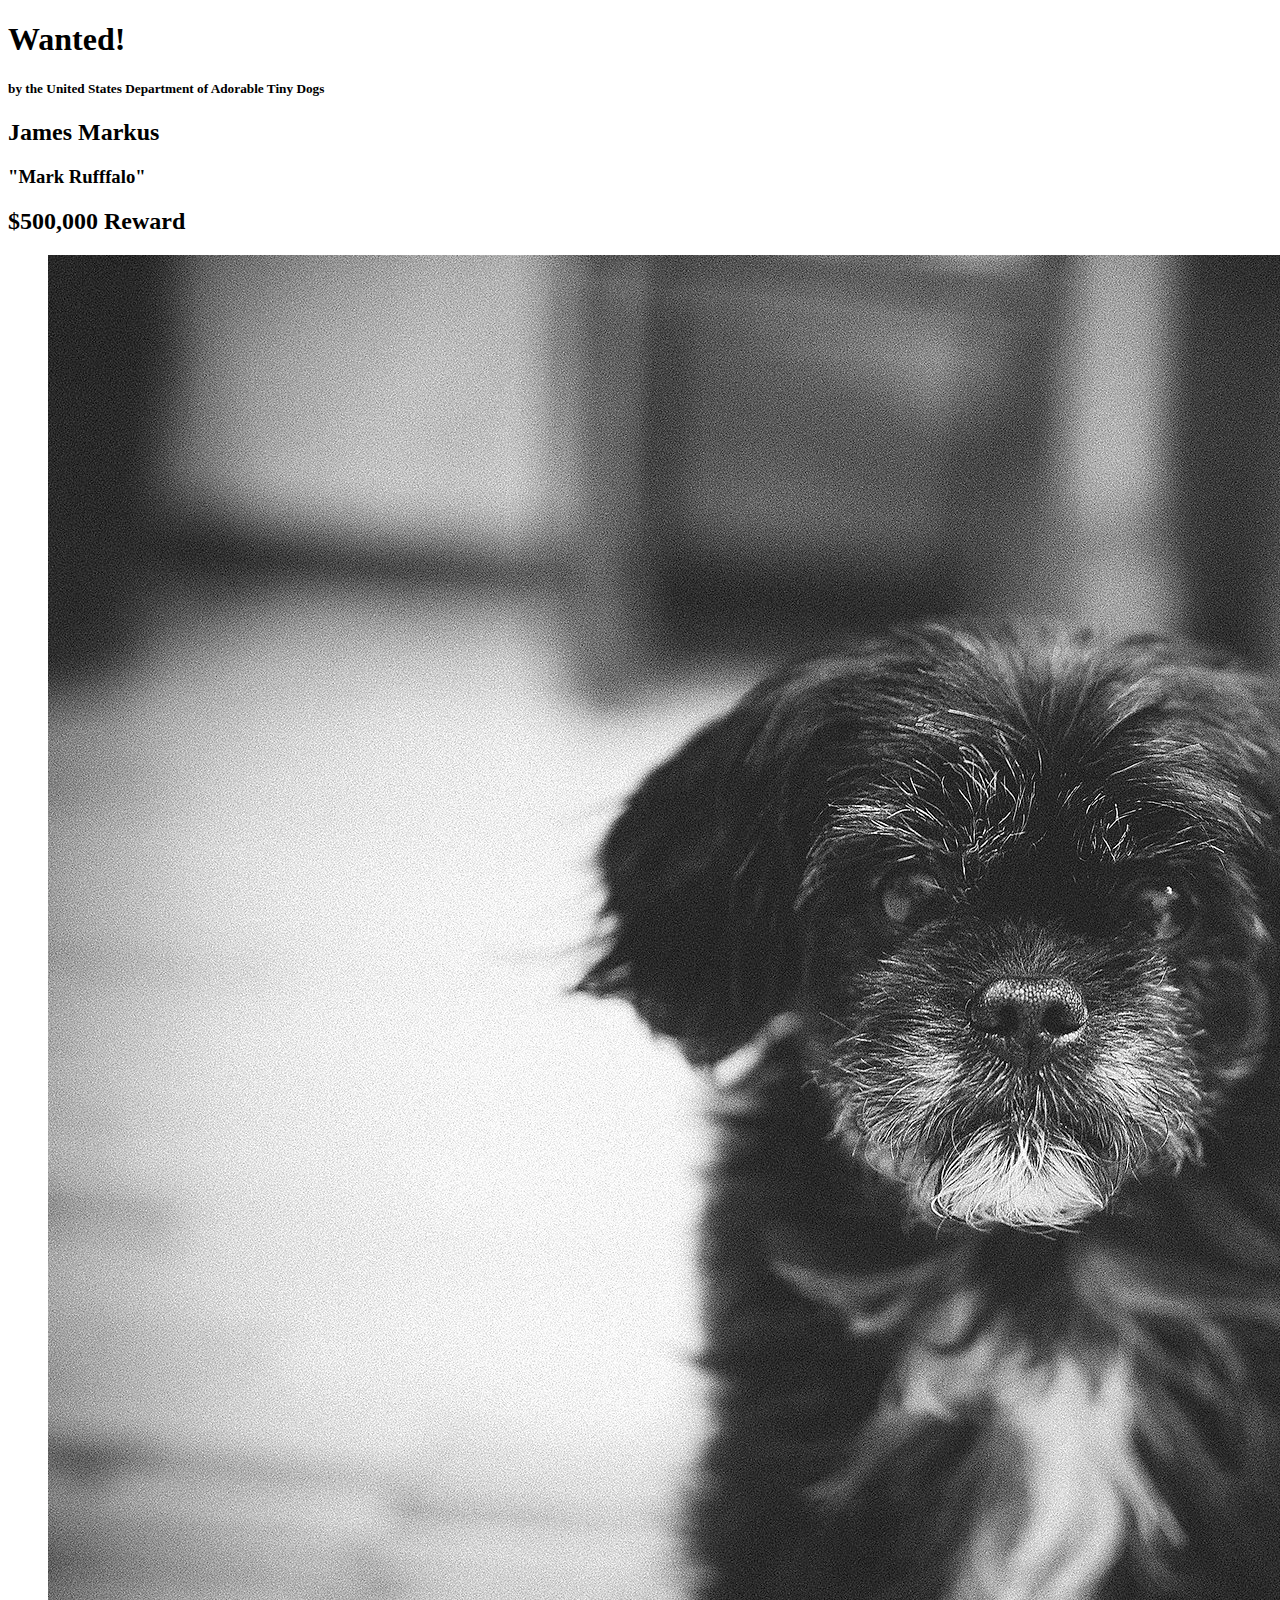
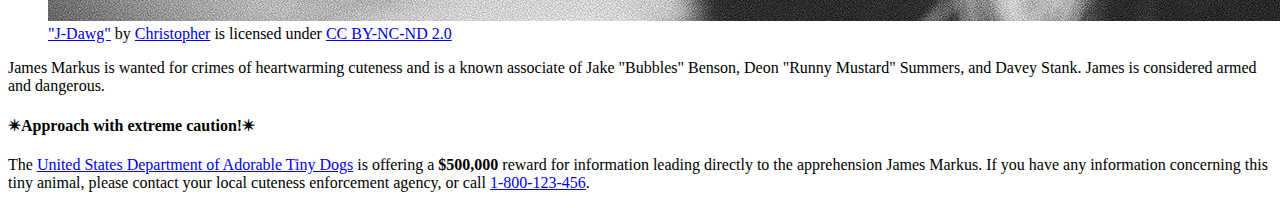
<file: wanted-poster/index.html>
<!DOCTYPE html>
<html lang="en">
    <head>
        <meta charset="utf-8">
        <meta name="viewport" content="width=device-width, initial-scale=1.0">
        <meta name="author" content="Isabella Jewell">
        
<!-- Add the link element to tell the browser what file to use for style information. -->
        
        <title>Wanted | Jame Markus</title>
    </head>
    <body>
        <main>
            <header>
                <h1>Wanted!</h1>
                <h5>by the United States Department of Adorable Tiny Dogs</h5>
                <h2>James Markus</h2>
                <h3>"Mark Rufffalo"</h3>
            </header>
            <section>
                <h2>$500,000 Reward</h2>
                <figure>
                    <img src="images/j-dawg.jpg" alt="cute dog mug shot">
                    <figcaption>
                    <a href="https://www.flickr.com/photos/christopherf/12476805405/sizes/h/">"J-Dawg"</a> by 
                    <a href="https://www.flickr.com/photos/christopherf/">Christopher</a>
                    is licensed under <a href="https://creativecommons.org/licenses/by-sa/2.0/?ref=ccsearch&atype=html" style="margin-right: 5px;">CC BY-NC-ND 2.0</a>
                </figcaption>
                </figure>
                <p>
                    James Markus is wanted for crimes of heartwarming cuteness and is a known associate of Jake "Bubbles" Benson, Deon "Runny Mustard" Summers, and Davey Stank. James is considered armed and dangerous.
                </p>
            </section>
            <section>
               <h4><span>&#10036;</span>Approach with extreme caution!<span>&#10036;</span></h4>
            </section>
            <footer>
            <p>The <a href="https://www.usdatd.org">United States Department of Adorable Tiny Dogs</a> is offering a <strong>$500,000</strong> reward for information leading directly to the apprehension James Markus. If you have any information concerning this tiny animal, please contact your local cuteness enforcement agency, or call <a href="tel:1-800-123-456">1-800-123-456</a>.</p>
        </footer>
        </main>
    </body>
</html>
</file>
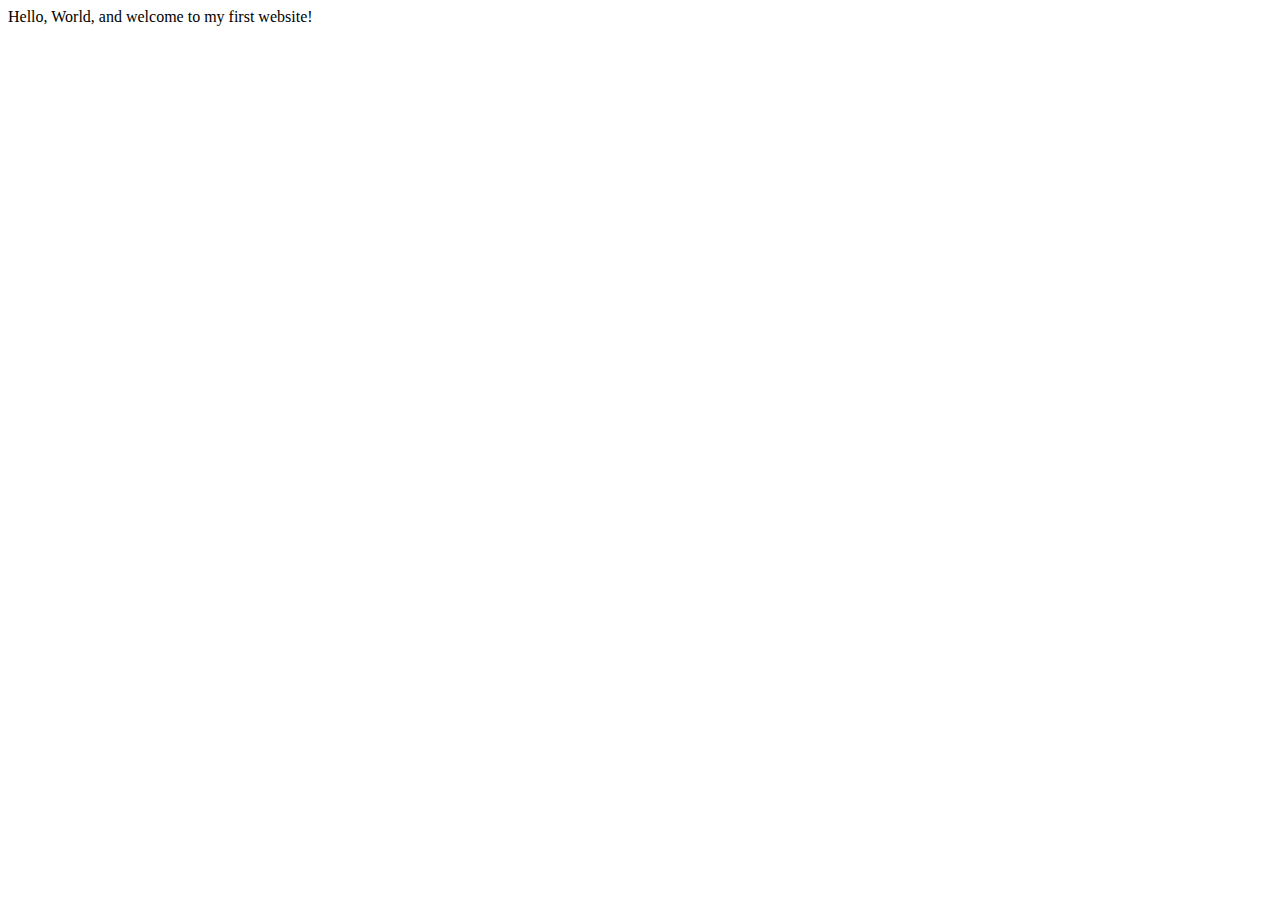
<file: index(3).html>
<!DOCTYPE html>
<html lang="en">
    <head>
        <meta charset="utf-8">
        <meta name="viewport" content="width=device-width, initial-scale=1.0">
        <title>My First Website</title>
    </head>
    <body>
       Hello, World, and welcome to my first website!
    </body>
</html>
</file>
<file: blog/css/style.css>
/* TO GET AN IDEA OF THE CSS YOU WILL LIKELY BE USING, SEE THE LISTS BELOW. */

        /* 
        
        Spacing 

            - padding (shorthand and/or specific properties like padding-bottom, etc.)

            - margin, (shorthand and/or specific properties like margin-top, etc.)

            - letter-spacing, word-spacing, line-height

            - width, max-width, min-width
            - height, max-height, min-height

        Typography 

            - font-family, font-size, font-style, font-weight

            - text-decoration, text-align

            - color

            - text-shadow, text-transform

        Box, Layout and Border 

            - border (shorthand and/or specific properties like border-top, border-bottom-radius, border-width, etc.)

            - box-shadow

            - display, float, align-items, align-content

            - grid-template-columns, grid-column-gap

            - transform

        Other

            - :nth()-child (to target specific child elements)

            - :focus, :hover, :active (to target link states)

            - @font-face or @import (to import typefaces)

        */


/* ------ START WRITING YOUR CODE BELOW ------ */
* {
    box-sizing: border-box;
}

html {
    font-size:1rem;
}

body {
    margin: 1.5rem auto;
    width:90%;
    min-width:56.25rem;
}
@font-face {
    font-family: "montserrat";
    src:
      url("../fonts/sans-serif/montserrat-regular.ttf") format("TrueType");
      font-weight: normal;
      font-style: normal;
  }

html {
    font-family: montserrat, Arial, Helvetica, sans-serif;
}

h1 {
    font-family: montserrat, Arial, Helvetica, sans-serif;
    font-size: 3.75rem;
    text-align: center;
    rotate:-5deg;
    margin-top: 0rem;
    margin-bottom: 6rem;
}

h1 span {
    background-color: darkred;
    padding: 0 1rem;
    border-top-left-radius: 1rem;
    border-bottom-right-radius: 1rem;
    color: beige;

}

nav {
    padding-left: 4rem;
    margin-top: .25;
    border-top: .125rem solid black;
    border-bottom: .125rem solid black;
    word-spacing: 4rem;
}
    
nav a {
    text-decoration: none;
    display: inline-block;
    width: 100%;
    line-height: 3;
    font-size: 1.5rem;
    margin-bottom: 1.5rem;
    display:inline;
    color: #29465B;
    font-family: montserrat, Arial, Helvetica, sans-serif;
}

nav #blog {
    color:black;
    text-decoration-line: line-through;
}


h2 {

    margin-top: 3.75rem;
    letter-spacing: .125rem;
    font-family: montserrat, Arial, Helvetica, sans-serif;
    font-size: 1.3rem;
    text-align: left;
    padding-left: 4rem;
}

figure {
    margin-left: 4rem;
}

.box-1 {
    float:left;
    width: 26rem;
    height: 33rem;
}

.datetime {
    margin-left: 4rem;
    color: gray;
    font-size: .85rem;
}

h3 {
    font-size: 1rem;
    margin-left: 4rem;
}


p {
    font-size: 1rem;
    font-family: montserrat, Arial, Helvetica, sans-serif;
    margin-right: 22rem;
    margin-left: 4rem;
}

#photos-1 {
    max-width:100%;
    height:auto;
}

.column {
    float: left;
    width: 30%;
    margin: -3rem;
    margin-top: 3rem;
  }
  
.row::after {
    content: "";
    clear: both;
    display: table;
  }

.subsection {
    margin-left: 3rem;
}

figcaption {
    background-color: beige;
    color: gray;
    font-size: .8rem;
    height:2.5rem;
    width: 17rem;
    padding: .53rem;
}

.verticalLine {
    border-left: .125rem solid black;
    height: 100rem;
}

.box-2 {
    float:left;
}

aside {
    font-family: montserrat, Arial, Helvetica, sans-serif;
    margin-right: 4rem;
    margin-left: 60rem;
    width: 40rem;
}
.box-3 {
    float:right;
    position: absolute;
    top: 24rem;
    right: -17rem;
    width: 40rem;
}

.p-1 {
    font-size: .8rem;
    margin-left: .5rem;
    margin-right: 25rem;
    color: gray;
}

.p-2 {
    font-size: .8rem;
    margin-left: .5rem;
    margin-right: 25rem;
    color: gray;
}

.p-3 {
    font-size: .8rem;
    margin-left: .5rem;
    margin-right: 25rem;
    color: gray;
}

h4 {
    font-size: 1rem; 
    margin-left: .5rem;
}

.dots {
    text-decoration: none;
    font-size: .5rem;
    margin-left: .5rem;
    margin-top: .5rem;
    padding-bottom: 2rem;
    margin-right: 25rem;
    border-bottom: .125rem solid black;
}
button {
    margin-top: 5rem;
    margin-left: 4rem;
    background-color:#274472;
    color:beige;
    border-radius: 1rem;
    height: 3.5rem;
    font-size: 2rem;
    width: 11rem;
}
#photos-2 {
    max-width:35%;
    height:auto;
    margin-left: .5rem;
}

.email {
    margin-top: 8rem;
    font-size: 1rem;
    text-decoration: none;
}

.email #link {
    text-decoration: none;
    color: gray;
}

.attribute {
    text-align: right;
    margin-right:2rem;
}

.attribute #photolink {
    text-decoration: none;
    color: gray;
}
</file>
<file: homepage-overhaul/css/style.css>
/* || General Setup */

@import url('https://fonts.googleapis.com/css?family=Lato:400,400i,900,900i|Roboto+Condensed:400,400i,700|Roboto:400,400i,900|Shadows+Into+Light');

html {
    margin: 0;
    padding: 0;
    font-size: 16px;
    background-color: #FFFFFF;
}

body {
    max-width:1200px;
    margin:0 auto;
    padding:1rem 2rem;    
    color:#111;
    font-family: 'Roboto Condensed', sans-serif;
       
} 

header {
    border-bottom: .0625rem solid #333;
    margin-bottom:4rem;
    padding-bottom:2rem;
  
}
 
h1 {
    font-size: 6rem;
    font-weight:100;
    color: #333;
    font-family: Lato, sans-serif;
    text-shadow:2px 2px 3px #333;      
    margin:0;
}

h1 span {
    color:#8C2B3F;
}

h2 {
    
    font-size:2rem;
    margin-top:0;
    font-weight:100;
    font-family:'Lato', sans-serif;
    
}

p, li {
  font-size: 1rem;
  line-height: 1.5;
}

blockquote {
    
    border-top:.0625rem solid #333;
    border-bottom:.0625rem solid #333;
    margin:2rem 0;
    padding:2rem 4rem;
    text-align:center;
    font-style:italic;
}

nav {
      float:left;
      display: flex;
      flex-wrap:wrap;
      flex-direction: column;
      width:14rem;
      border:.0625rem solid #333;
      background-color:#8FB0D0;
      position:fixed;
}

nav img {
    width:100%;
    border-bottom:.0625rem solid #333;
}

nav p {
    margin:0;
    padding:1rem;
    font-size:.75rem;
    background-color:#242F40;
    color:#B1BED3;
    border-top:.0625rem solid #333;
}

nav p a {
    
    color:#B1BED3;
}

nav p a:hover,
figcaption a:hover {
    color:#495F83;
    text-decoration:none;
}

nav ul {
    border-bottom:.0625rem solid #333;
    list-style-type:none;
    margin:0;
    padding:0;
}

nav ul a {
    display: block;
    font-size: 1.5rem;
    line-height: 1.7;
    padding:.75rem 1.25rem;
    text-decoration: none;
    color: #333;
    font-family:'Roboto', sans-serif;
}

nav :nth-child(2) {
    margin-top:0;
}

nav a:hover {
  color:#FFF;
    background-color:#333;
}

nav a:active {
    color:#FFF;
    font-style: italic;
    background-color:#333;
}

/* || main layout */

main {
    padding-left:2%;
    padding-right:2%;
    margin-left:14rem;
}

section {
    margin-bottom:.5%;
}

aside {
    display:flex;
}

figure {
    
    background-color:#242F40;
}

/* || Media */

.fig-1 {
    
    width:49%;
    margin-left:0;
    margin-right:1%;
}

.fig-2 {
    
    width:49%;
    margin-right:0;
    margin-left:1%;
}

figure img {
  width: 100%;
  margin:0;   
}

figcaption {
    font-size:.75rem;
    padding:.5rem;
    margin:0;
    background-color:#242F40;
    color:#B1BED3;
}

figcaption a {
    
    font-size:.75rem;
    color:#B1BED3;
}

figure video,
figure iframe {
    border:none;
    background-color:#000;
}

/* || Written Content */

article {
  margin:0;
}

article>p {
  margin-top:0;
}

article>p>a {
    
    color:darkblue;
}

/* || Footer Layout */

footer {
    clear:both;
    overflow:auto;
    margin:3% 2%;
    border-top: 1px solid #333;
}

.copyright {
    font-size:.75rem;
    text-align:right;
}

footer a {
    font-size:.75rem;
    color:darkblue;
}

article p a:hover,
footer a:hover {
  text-decoration:none;
  color:#495F83;
}

.return {
    font-size:.75rem;
    float:left;
}
</file>
<file: planets-table/css/style.css>
html {
  font-family: sans-serif;
    font-size:16px;
}

header, 
main {
    
    margin:0 auto;
    width:80%;
}

table {
  border-collapse: collapse;
  border: 2px solid rgb(200,200,200);
  letter-spacing: 1px;
  font-size: 0.75rem;
    width:100%;
    max-width:1920px;
}

td, th {
  border: 1px solid rgb(190,190,190);
  padding: .625rem 1.25rem;
}

th {
  background-color: rgb(235,235,235);
}

td {
  text-align: center;
}

tr:nth-child(even) td {
  background-color: rgb(250,250,250);
}

tr:nth-child(odd) td {
  background-color: rgb(245,245,245);
}

col:nth-child(2) {
    border:2px solid #000;
}

caption {
  padding: .625rem;
}

img {
    
    width:100%; max-width:4.53125rem;
    
}
</file>
